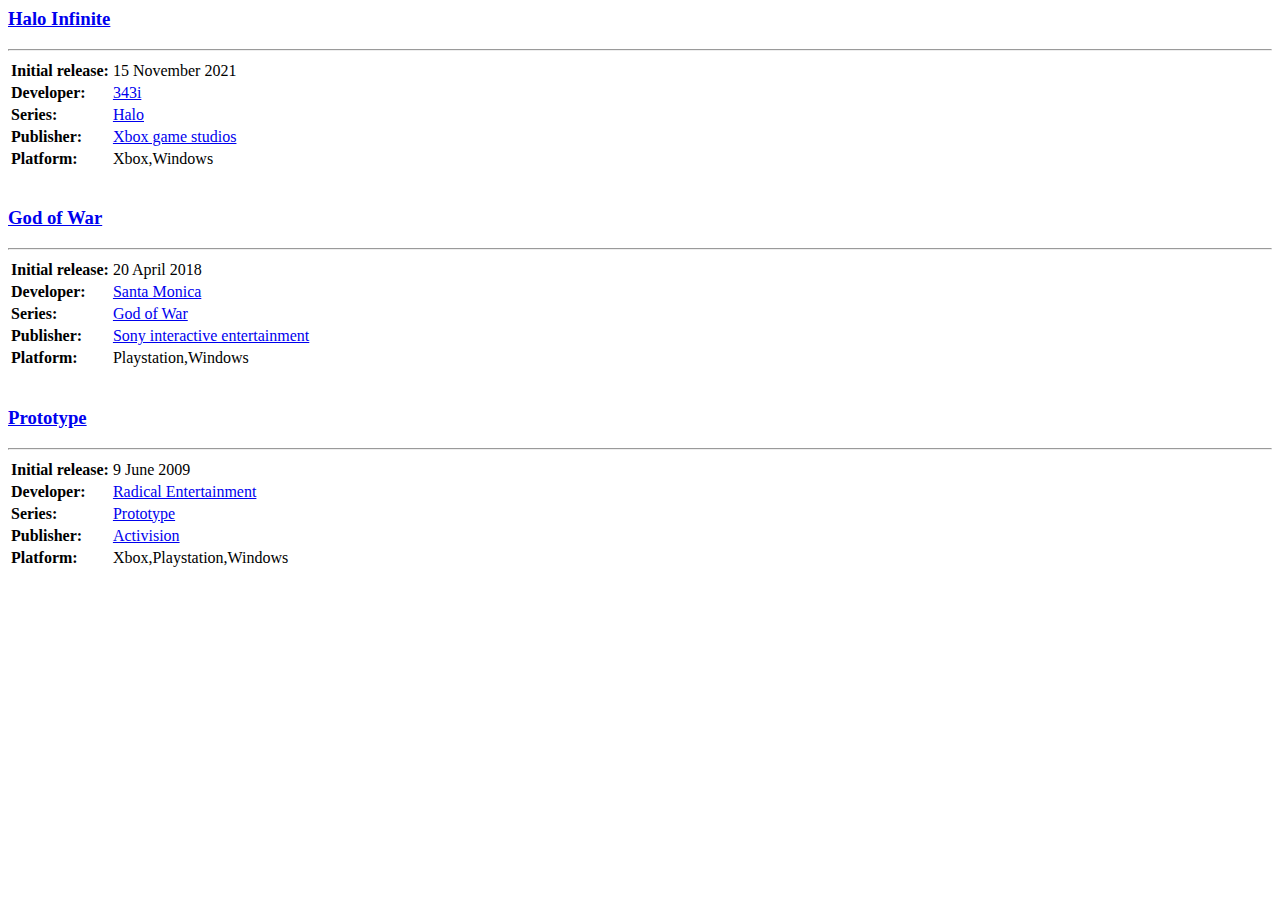
<file: versions/gameinfo.html>
<html>
    <head>
        <title>Game info</title>
    </head>
    <body>
        <h3><a href="https://www.halowaypoint.com/" target="_blank">Halo Infinite</a></h3>
        <hr/>
        <table>
            <tr>
                <td><strong>Initial release:</strong></td>
                <td>15 November 2021</td>
            </tr>
            <tr>
                <td><strong>Developer:</strong></td>
                <td><a href="https://www.343industries.com/" target="_blank">343i</a></td>
            </tr>
            <tr>
                <td><strong>Series:</strong></td>
                <td><a href="https://en.wikipedia.org/wiki/Halo_(franchise)" target="_blank">Halo</a></td>
            </tr>
            <tr>
                <td><strong>Publisher:</strong></td>
                <td><a href="https://www.xbox.com/en-US/xbox-game-studios" target="_blank">Xbox game studios</a></td>
            </tr>
            <tr>
                <td><strong>Platform:</strong></td>
                <td>Xbox,Windows</td>
            </tr>
        </table>
        <br/>
        <h3><a href="https://www.playstation.com/en-in/god-of-war/" target="_blank">God of War</a></h3>
        <hr/>
        <table>
            <tr>
                <td><strong>Initial release:</strong></td>
                <td>20 April 2018</td>
            </tr>
            <tr>
                <td><strong>Developer:</strong></td>
                <td><a href="https://sms.playstation.com/" target="_blank">Santa Monica</a></td>
            </tr>
            <tr>
                <td><strong>Series:</strong></td>
                <td><a href="https://en.wikipedia.org/wiki/God_of_War_(franchise)" target="_blank">God of War</a></td>
            </tr>
            <tr>
                <td><strong>Publisher:</strong></td>
                <td><a href="https://www.sie.com/en/index.html" target="_blank">Sony interactive entertainment</a></td>
            </tr>
            <tr>
                <td><strong>Platform:</strong></td>
                <td>Playstation,Windows</td>
            </tr>
        </table>
        <br/>
        <h3><a href="https://www.activision.com/content/atvi/activision/atvi-touchui/web/en/games/prototype/prototype-biohazard-bundle.html" target="_blank">Prototype</a></h3>
        <hr/>
        <table>
            <tr>
                <td><strong>Initial release:</strong></td>
                <td>9 June 2009</td>
            </tr>
            <tr>
                <td><strong>Developer:</strong></td>
                <td><a href="https://en.wikipedia.org/wiki/Radical_Entertainment" target="_blank">Radical Entertainment</a></td>
            </tr>
            <tr>
                <td><strong>Series:</strong></td>
                <td><a href="https://en.wikipedia.org/wiki/Prototype_(video_game)" target="_blank">Prototype</a></td>
            </tr>
            <tr>
                <td><strong>Publisher:</strong></td>
                <td><a href="https://www.activision.com/" target="_blank">Activision</a></td>
            </tr>
            <tr>
                <td><strong>Platform:</strong></td>
                <td>Xbox,Playstation,Windows</td>
            </tr>
        </table>
    </body>
</html>
</file>
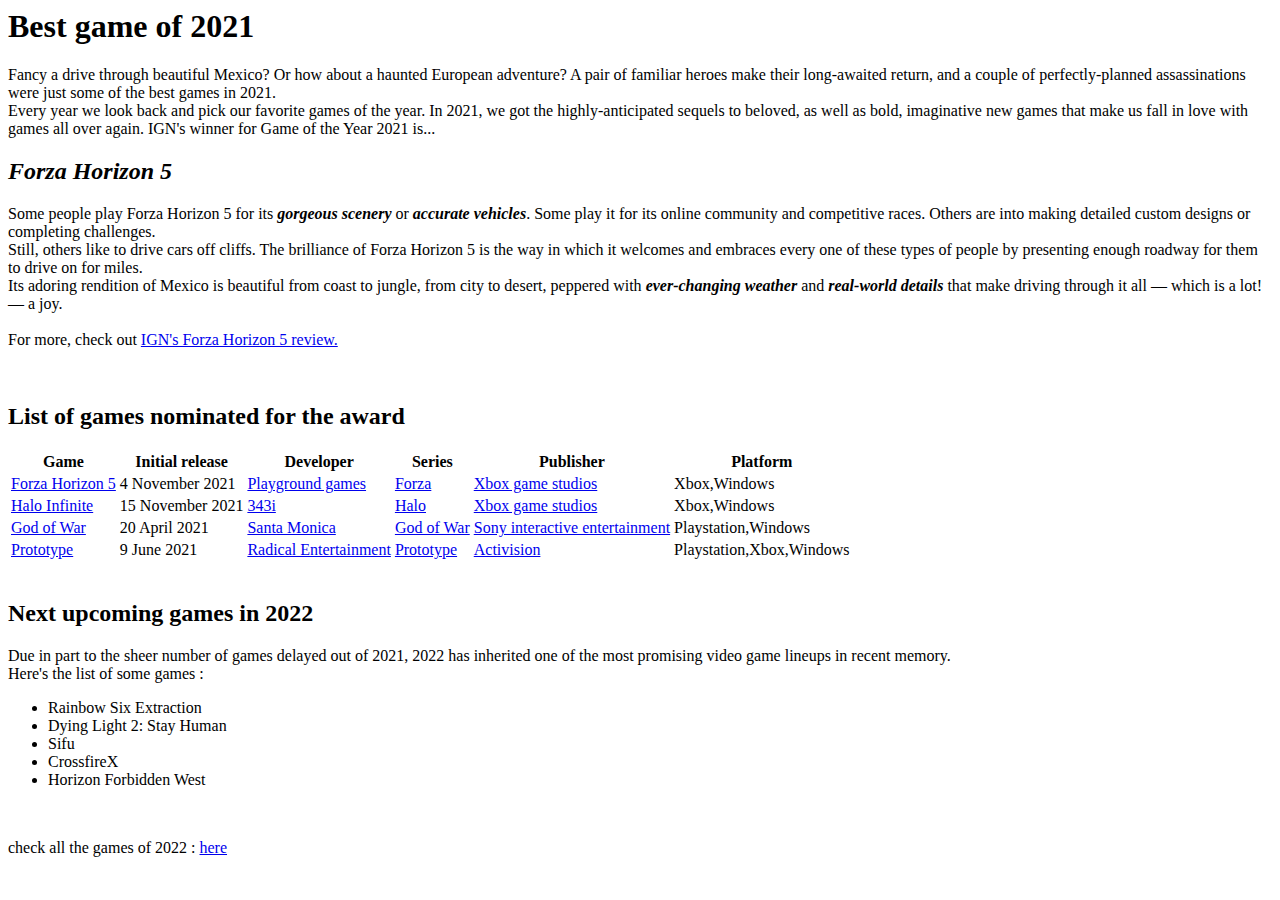
<file: versions/gameinfov2.html>
<html>
    <head>
        <title>gameinfov2</title>
    </head>
    <body>
        <h1>Best game of 2021</h1>
        <p>
            Fancy a drive through beautiful Mexico? Or how about a haunted European adventure? A pair of familiar heroes make their long-awaited return, and a couple of perfectly-planned assassinations were just some of the best games in 2021.<br/>
            Every year we look back and pick our favorite games of the year. In 2021, we got the highly-anticipated sequels to beloved, as well as bold, imaginative new games that make us fall in love with games all over again. IGN's winner for Game of the Year 2021 is...
        </p>
        <h2><em>Forza Horizon 5</em></h2>
        <p>
            Some people play Forza Horizon 5 for its <em><strong>gorgeous scenery</strong></em> or <em><strong>accurate vehicles</strong></em>. Some play it for its online community and competitive races. Others are into making detailed custom designs or completing challenges. <br/> Still, others like to drive cars off cliffs. The brilliance of Forza Horizon 5 is the way in which it welcomes and embraces every one of these types of people by presenting enough roadway for them to drive on for miles. <br/> Its adoring rendition of Mexico is beautiful from coast to jungle, from city to desert, peppered with <em><strong>ever-changing weather</strong></em> and <em><strong>real-world details</strong></em> that make driving through it all — which is a lot! — a joy. <br/> <br/>
            For more, check out <a href="https://www.ign.com/articles/forza-horizon-5-review" target="_blank">IGN's Forza Horizon 5 review.</a>
        </p>
        <br/>
        <h2>List of games nominated for the award</h2> 
        <table>
            <thead>
                <tr>
                    <th>Game</th>
                    <th>Initial release</th>
                    <th>Developer</th>
                    <th>Series</th>
                    <th>Publisher</th>
                    <th>Platform</th>
                </tr>
            </thead>
            <tbody>
                <tr>
                    <td><a href="https://forzamotorsport.net/en-US/games/fh5" target="_blank">Forza Horizon 5</a></td>
                    <td>4 November 2021</td>
                    <td><a href="https://playground-games.com/" target="_blank">Playground games</a></td>
                    <td><a href="https://forzamotorsport.net/en-US" target="_blank">Forza</a></td>
                    <td><a href="https://www.xbox.com/en-US/xbox-game-studios" target="_blank">Xbox game studios</a></td>
                    <td>Xbox,Windows</td>
                </tr>
                <tr>
                    <td><a href="https://www.halowaypoint.com/" target="_blank">Halo Infinite</a></td>
                    <td>15 November 2021</td>
                    <td><a href="https://www.343industries.com/" target="_blank">343i</a></td>
                    <td><a href="https://en.wikipedia.org/wiki/Halo_(franchise)" target="_blank">Halo</a></td>
                    <td><a href="https://www.xbox.com/en-US/xbox-game-studios" target="_blank">Xbox game studios</a></td>
                    <td>Xbox,Windows</td>
                </tr>
                <tr>
                    <td><a href="https://www.playstation.com/en-in/god-of-war/" target="_blank">God of War</a></td>
                    <td>20 April 2021</td>
                    <td><a href="https://sms.playstation.com/" target="_blank">Santa Monica</a></td>
                    <td><a href="https://en.wikipedia.org/wiki/God_of_War_(franchise)" target="_blank">God of War</a></td>
                    <td><a href="https://www.sie.com/en/index.html" target="_blank">Sony interactive entertainment</a></td>
                    <td>Playstation,Windows</td>
                </tr>
                <tr>
                    <td><a href="https://www.activision.com/content/atvi/activision/atvi-touchui/web/en/games/prototype/prototype-biohazard-bundle.html" target="_blank">Prototype</a></td>
                    <td>9 June 2021</td>
                    <td><a href="https://en.wikipedia.org/wiki/Radical_Entertainment" target="_blank">Radical Entertainment</a></td>
                    <td><a href="https://en.wikipedia.org/wiki/Prototype_(video_game)" target="_blank">Prototype</a></td>
                    <td><a href="https://www.activision.com/" target="_blank">Activision</a></td>
                    <td>Playstation,Xbox,Windows</td>
                </tr>
            </tbody>
        </table>
        <br/>
        <h2>Next upcoming games in 2022</h2>
        <p>
            Due in part to the sheer number of games delayed out of 2021, 2022 has inherited one of the most promising video game lineups in recent memory. <br/>
            Here&apos;s the list of some games : 
        </p>
        <ul>
            <li>Rainbow Six Extraction</li>
            <li>Dying Light 2: Stay Human</li>
            <li>Sifu</li>
            <li>CrossfireX</li>
            <li>Horizon Forbidden West</li>
        </ul>
        <br/>
        <p>check all the games of 2022 : <a href="https://youtu.be/_pIIDDDKTP8" target="_blank">here</a></p>
    </body>
</html>
</file>
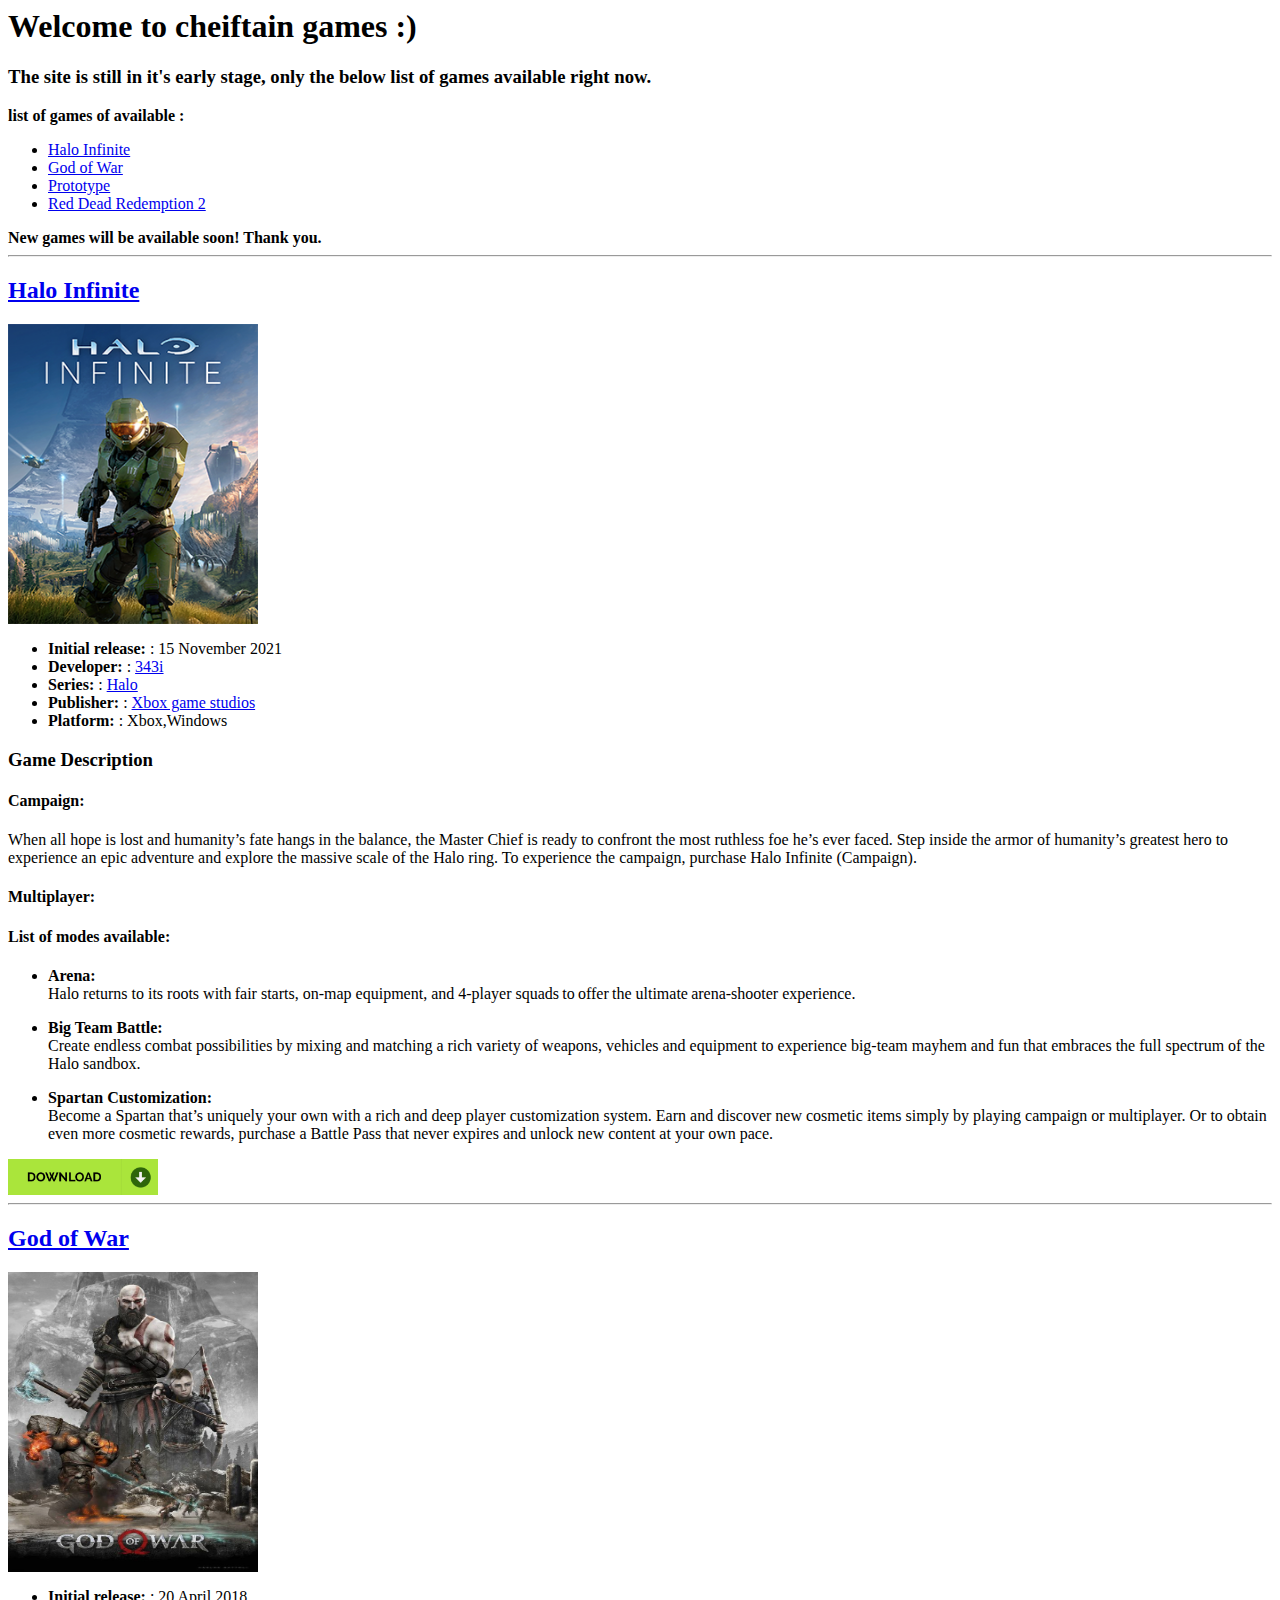
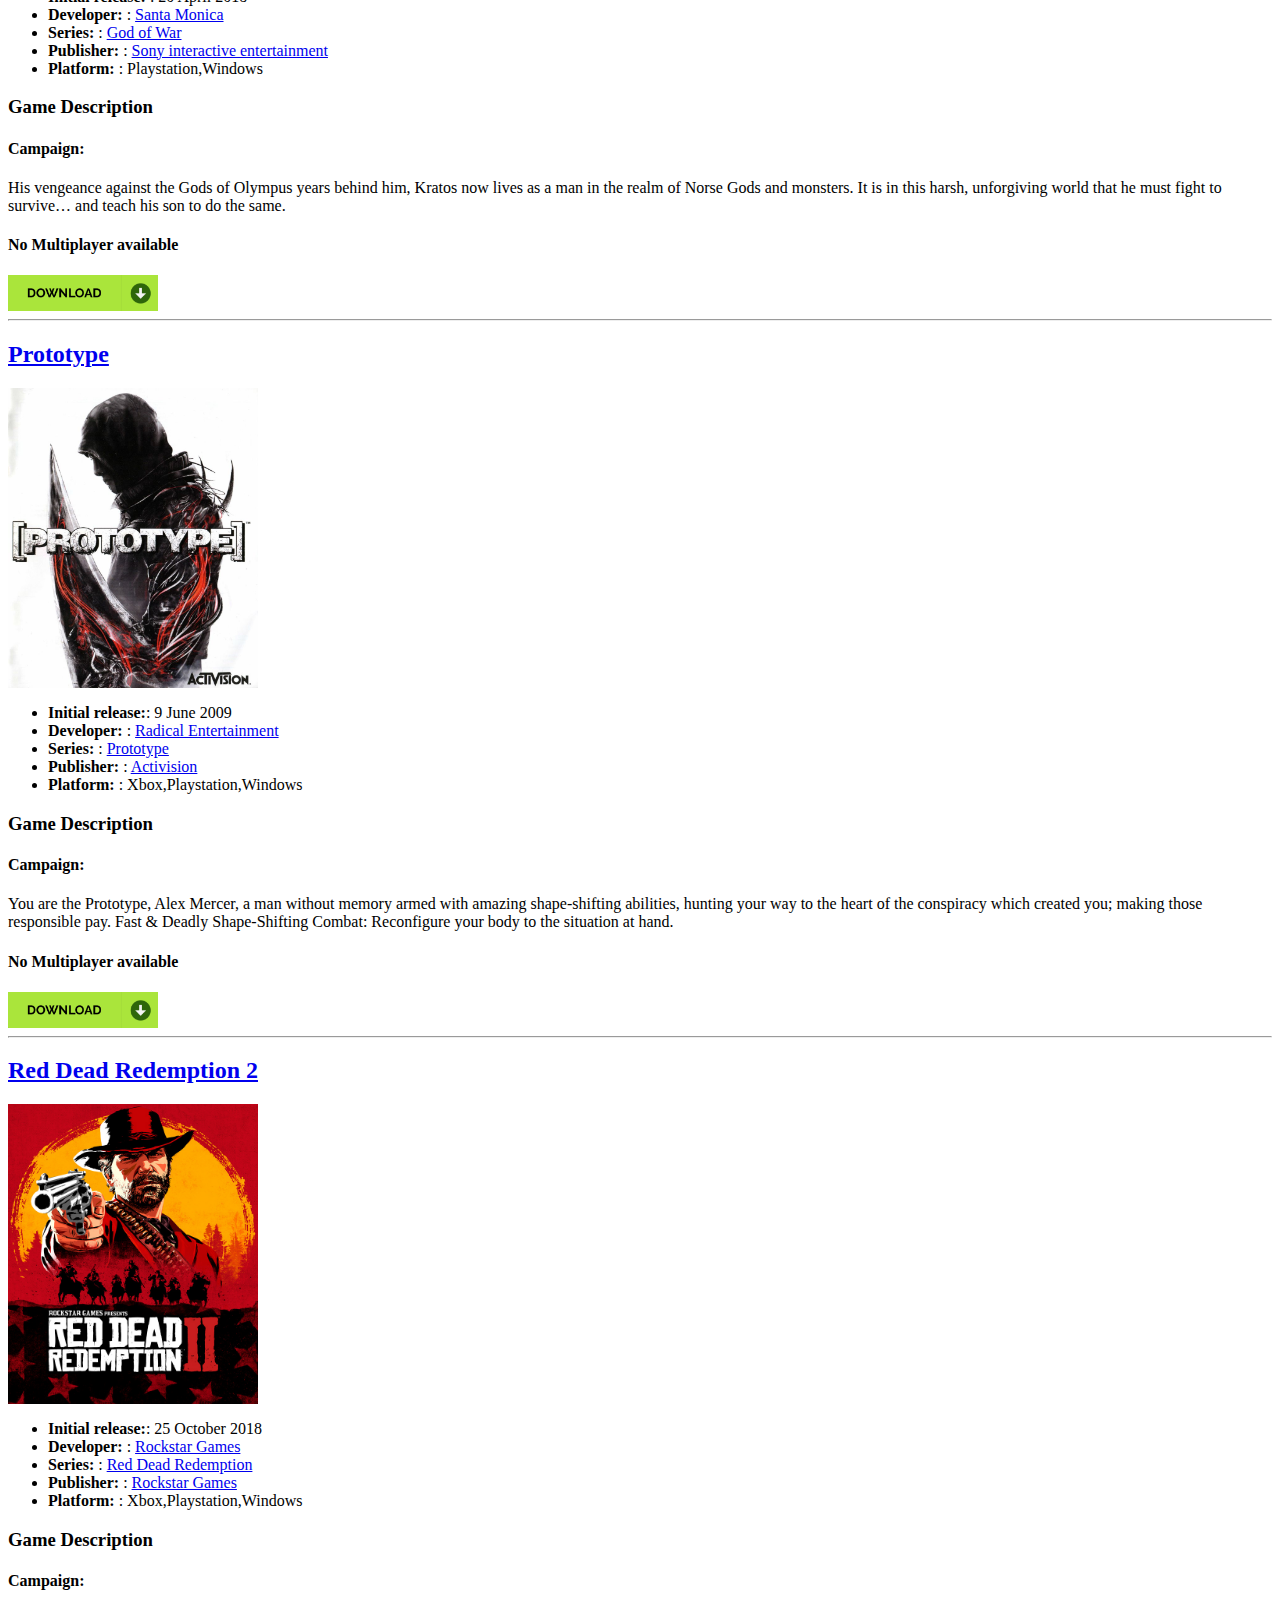
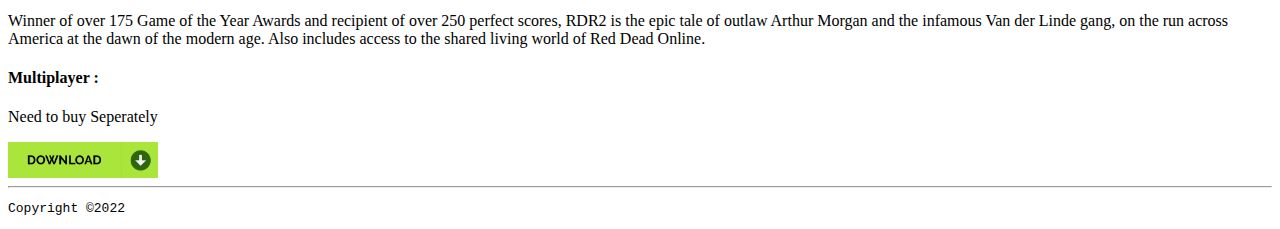
<file: versions/gameinfov3.html>
<html>
    <head>
        <title>gameinfov3</title>
    </head>
    <body>
        <div id="menu">
            <h1>Welcome to cheiftain games :)</h1>
            <h3>The site is still in it's early stage, only the below list of games available right now.</h3>
            <strong>list of games of available : </strong>
            <ul>
                <li><a href="#halo">Halo Infinite</a></li>
                <li><a href="#god-of-war">God of War</a></li>
                <li><a href="#prototype">Prototype</a></li>
                <li><a href="#rdr2">Red Dead Redemption 2</a></li>
            </ul>
            <strong>New games will be available soon! Thank you.</strong>
            <hr/>
        </div>
        
        <div id="halo">
            <div id="details">
                <h2><a href="https://www.halowaypoint.com/" target="_blank">Halo Infinite</a></h2>
                <a href="https://www.halowaypoint.com/" target="blank"><img src="../images/halo360.jpg" alt="halo" title="halo" width="250" height="300"></a>
                <ul>
                    <li><strong>Initial release:</strong> : 15 November 2021</li>
                    <li>
                        <div>
                        <strong>Developer:</strong> : <a href="https://www.343industries.com/" target="_blank">343i</a>
                        </div>
                    </li>
                    <li>
                        <div>
                        <strong>Series:</strong> : <a href="https://en.wikipedia.org/wiki/Halo_(franchise)" target="_blank">Halo</a>
                        </div>
                    </li>
                    <li>
                        <div>
                            <strong>Publisher:</strong> : <a href="https://www.xbox.com/en-US/xbox-game-studios" target="_blank">Xbox game studios</a>
                        </div>
                    </li>
                    <li><strong>Platform:</strong> : Xbox,Windows</li>
                </ul>
            </div>
            
            <div id="description">
                <h3>Game Description</h3>
                <h4>Campaign:</h4>
                <p>
                    When all hope is lost and humanity’s fate hangs in the balance, the Master Chief is ready to confront the most ruthless foe he’s ever faced. Step inside the armor of humanity’s greatest hero to experience an epic adventure and explore the massive scale of the Halo ring. To experience the campaign, purchase Halo Infinite (Campaign).
                </p>
                <h4>Multiplayer:</h4>
                <h4>List of modes available:</h4>
                <ul>
                    <li>
                        <p>
                            <b>Arena:</b><br/>
                            Halo returns to its roots with fair starts, on-map equipment, and 4-player squads to offer the ultimate arena-shooter experience.
                        </p>
                    </li>
                    <li>
                        <p>
                            <b>Big Team Battle:</b><br/>
                            Create endless combat possibilities by mixing and matching a rich variety of weapons, vehicles and equipment to experience big-team mayhem and fun that embraces the full spectrum of the Halo sandbox.
                        </p>
                    </li>
                    <li>
                        <p>
                            <b>Spartan Customization:</b><br/>
                            Become a Spartan that’s uniquely your own with a rich and deep player customization system. Earn and discover new cosmetic items simply by playing campaign or multiplayer. Or to obtain even more cosmetic rewards, purchase a Battle Pass that never expires and unlock new content at your own pace.
                        </p>
                    </li>
                </ul>
            </div>

            <a href="https://store.steampowered.com/app/1708091/Halo_Infinite_Campaign/" target="_blank"><img src="../images/Download.png" alt="download" title="download" width="150"></a>
            <br/>
            <hr/>
        </div>
        
        <div id="god-of-war">
            <div id="details">
                <h2><a href="https://www.playstation.com/en-in/god-of-war/" target="_blank">God of War</a></h2>
                <a href="https://www.playstation.com/en-in/god-of-war/" target="_blank"><img src="../images/god_of_war.jpeg" alt="gow" title="god of war" width="250" height="300"></a>
                <ul>
                    <li><strong>Initial release:</strong> : 20 April 2018</li>
                    <li>
                        <div>
                        <strong>Developer:</strong> : <a href="https://sms.playstation.com/" target="_blank">Santa Monica</a>
                        </div>
                    </li>
                    <li>
                        <div>
                            <strong>Series:</strong> : <a href="https://en.wikipedia.org/wiki/God_of_War_(franchise)" target="_blank">God of War</a>
                        </div>
                    </li>
                    <li>
                        <div>
                            <strong>Publisher:</strong> : <a href="https://www.sie.com/en/index.html" target="_blank">Sony interactive entertainment</a>
                        </div>
                    </li>
                    <li><strong>Platform:</strong> : Playstation,Windows</li>
                </ul>
            </div>

            <div id="description">
                <h3>Game Description</h3>
                <h4>Campaign:</h4>
                <p>
                    His vengeance against the Gods of Olympus years behind him, Kratos now lives as a man in the realm of Norse Gods and monsters. It is in this harsh, unforgiving world that he must fight to survive… and teach his son to do the same.
                </p>
                <h4>No Multiplayer available</h4>
            </div>

            <a href="https://store.steampowered.com/app/1593500/God_of_War/" target="_blank"><img src="../images/Download.png" alt="download" title="download" width="150"></a>
            <br/>
            <hr/>
        </div>

        <div id="prototype">
            <div id="details">
                <h2><a href="https://www.activision.com/content/atvi/activision/atvi-touchui/web/en/games/prototype/prototype-biohazard-bundle.html" target="_blank">Prototype</a></h2>
                <a href="https://www.activision.com/content/atvi/activision/atvi-touchui/web/en/games/prototype/prototype-biohazard-bundle.html" target="_blank"><img src="../images/prototype.jpg" alt="prototype" title="prototype" width="250" height="300"></a>
                <ul>
                    <li><strong>Initial release:</strong>: 9 June 2009</li>
                    <li>
                        <div>
                            <strong>Developer:</strong> : <a href="https://en.wikipedia.org/wiki/Radical_Entertainment" target="_blank">Radical Entertainment</a>
                        </div>
                    </li>
                    <li>
                        <div>
                            <strong>Series:</strong> : <a href="https://en.wikipedia.org/wiki/Prototype_(video_game)" target="_blank">Prototype</a>
                        </div>
                    </li>
                    <li>
                        <div>
                            <strong>Publisher:</strong> : <a href="https://www.activision.com/" target="_blank">Activision</a>
                        </div>
                    </li>
                    <li><strong>Platform:</strong> : Xbox,Playstation,Windows</li>
                </ul>
            </div>

            <div id="description">
                <h3>Game Description</h3>
                <h4>Campaign:</h4>
                <p>
                    You are the Prototype, Alex Mercer, a man without memory armed with amazing shape-shifting abilities, hunting your way to the heart of the conspiracy which created you; making those responsible pay. Fast & Deadly Shape-Shifting Combat: Reconfigure your body to the situation at hand.
                </p>
                <h4>No Multiplayer available</h4>
            </div>

            <a href="https://store.steampowered.com/app/10150/Prototype/" target="_blank"><img src="../images/Download.png" alt="download" title="download" width="150"></a>
            <br/>
            <hr/>
        </div>
        
        <div id="rdr2">
            <div id="details">
                <h2><a href="https://www.rockstargames.com/reddeadredemption2/" target="_blank">Red Dead Redemption 2</a></h2>
                <a href="https://www.rockstargames.com/reddeadredemption2/" target="_blank"><img src="../images/rdr2.jpeg" alt="rdr" title="rdr2" width="250" height="300"></a>
                <ul>
                    <li><strong>Initial release:</strong>: 25 October 2018</li>
                    <li>
                        <div>
                            <strong>Developer:</strong> : <a href="https://www.rockstargames.com/" target="_blank">Rockstar Games</a>
                        </div>
                    </li>
                    <li>
                        <div>
                            <strong>Series:</strong> : <a href="https://en.wikipedia.org/wiki/Red_Dead" target="_blank">Red Dead Redemption</a>
                        </div>
                    </li>
                    <li>
                        <div>
                            <strong>Publisher:</strong> : <a href="https://www.rockstargames.com/" target="_blank">Rockstar Games</a>
                        </div>
                    </li>
                    <li><strong>Platform:</strong> : Xbox,Playstation,Windows</li>
                </ul>
            </div>

            <div id="description">
                <h3>Game Description</h3>
                <h4>Campaign:</h4>
                <p>
                    Winner of over 175 Game of the Year Awards and recipient of over 250 perfect scores, RDR2 is the epic tale of outlaw Arthur Morgan and the infamous Van der Linde gang, on the run across America at the dawn of the modern age. Also includes access to the shared living world of Red Dead Online.
                </p>
                <h4>Multiplayer :</h4>
                <p>
                    Need to buy Seperately
                </p>
            </div>
            <a href="https://store.steampowered.com/app/1174180/Red_Dead_Redemption_2/" target="_blank"><img src="../images/Download.png" alt="download" title="download" width="150"></a>
        </div>

        <div id="copyright">
            <hr/>
            <pre>Copyright &copy;2022</pre>
        </div>

    </body>
</html>
</file>
